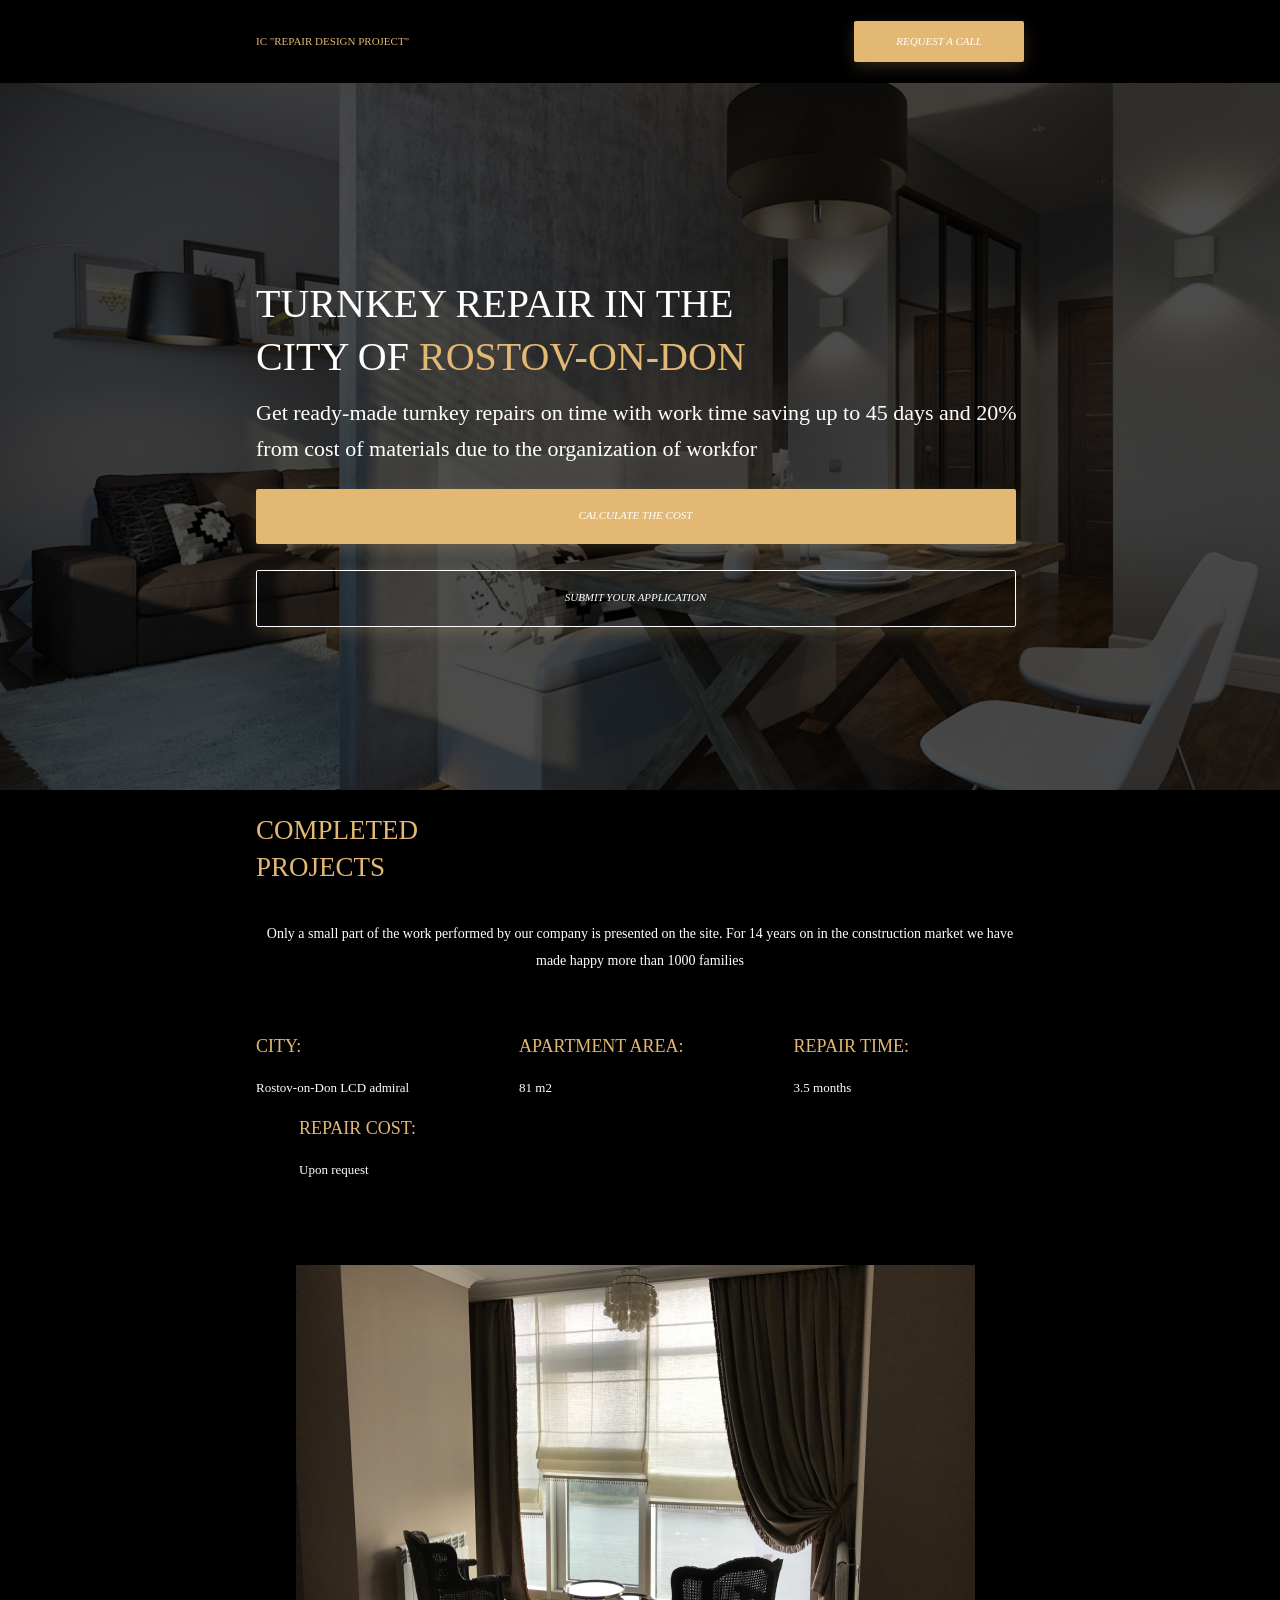
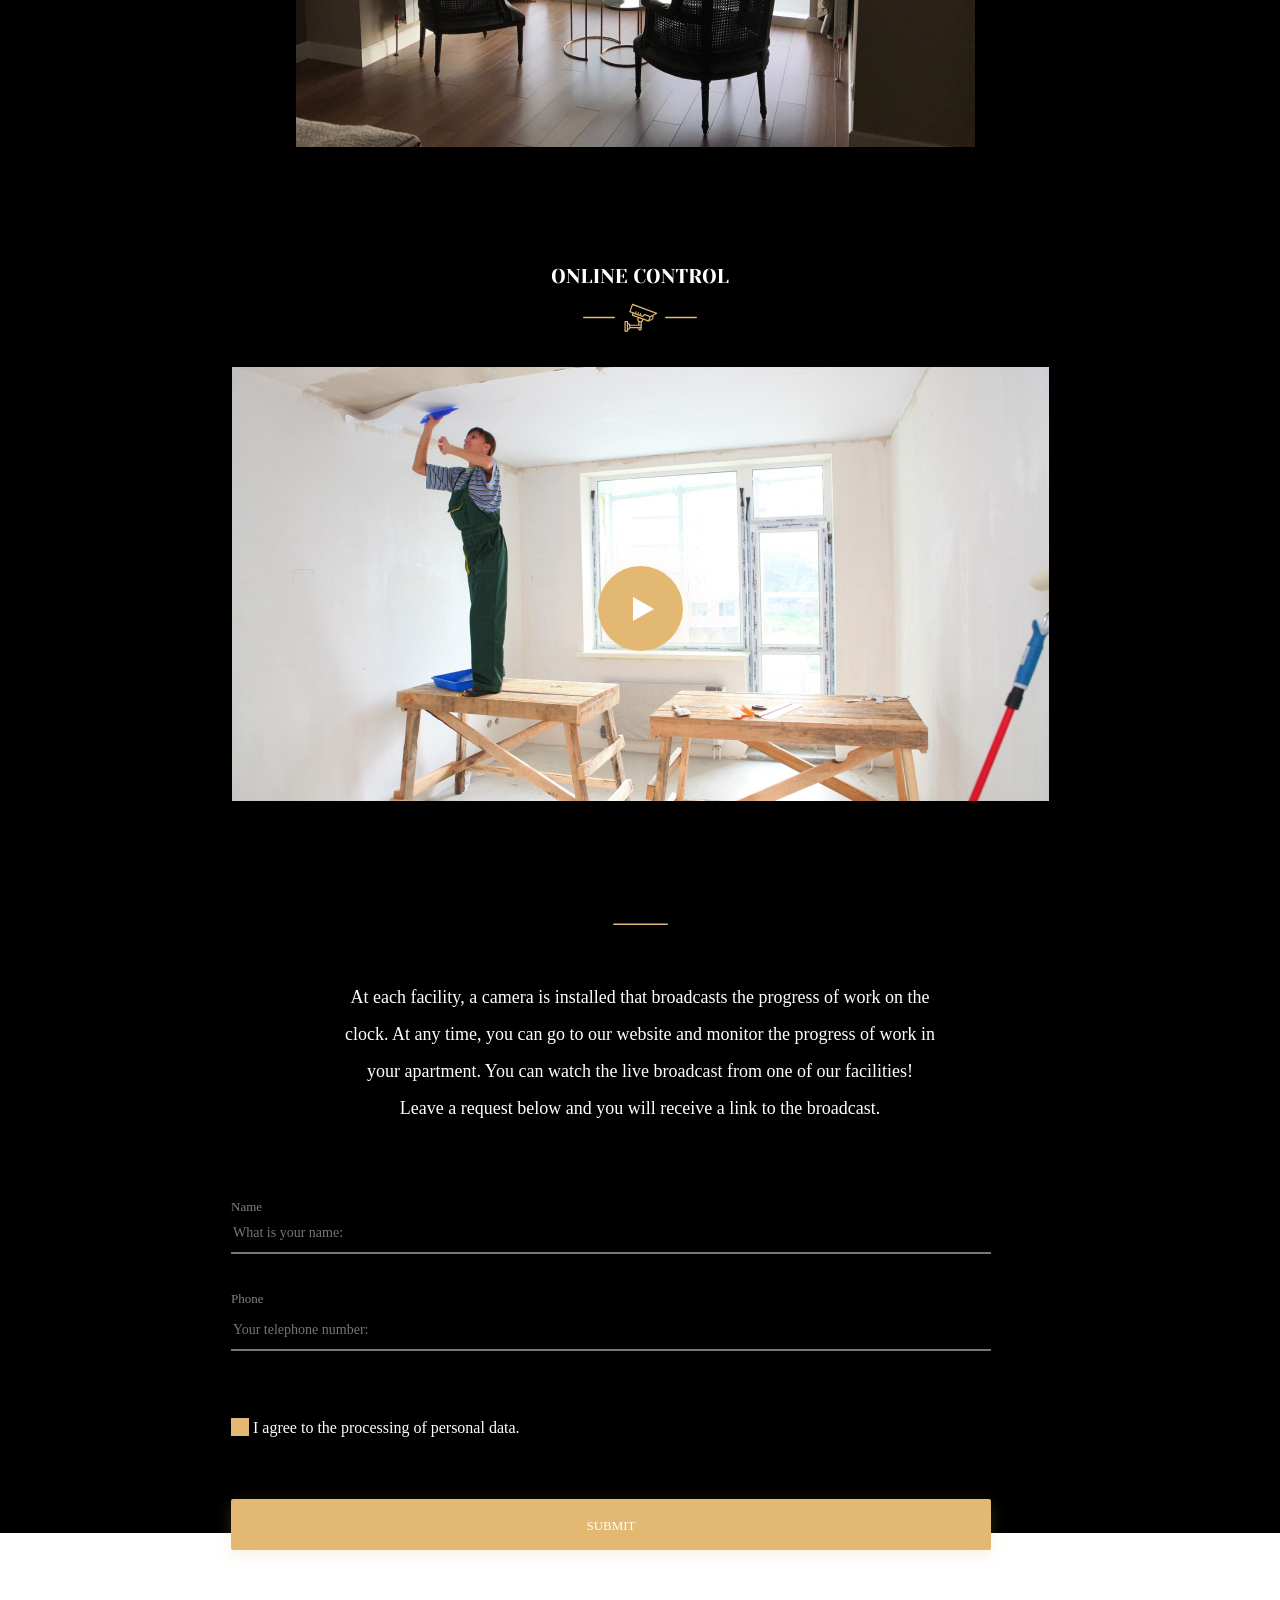
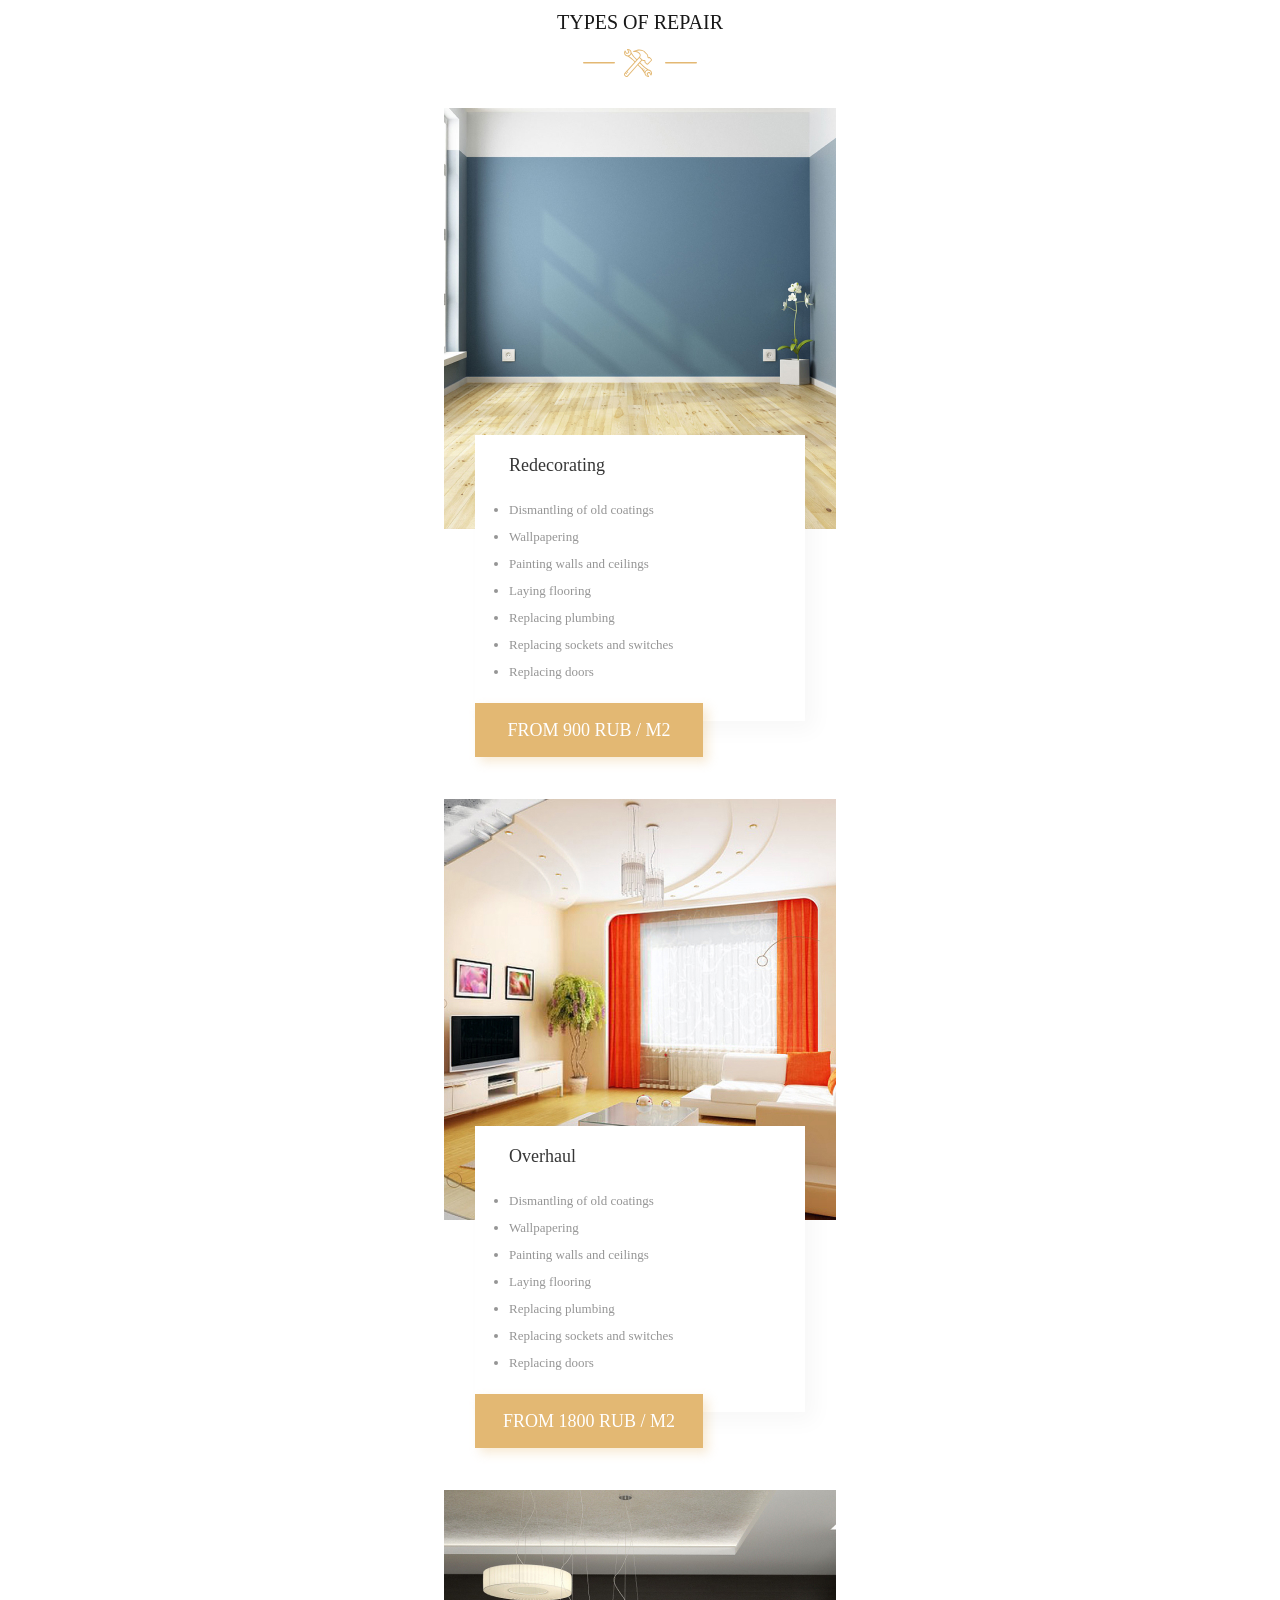
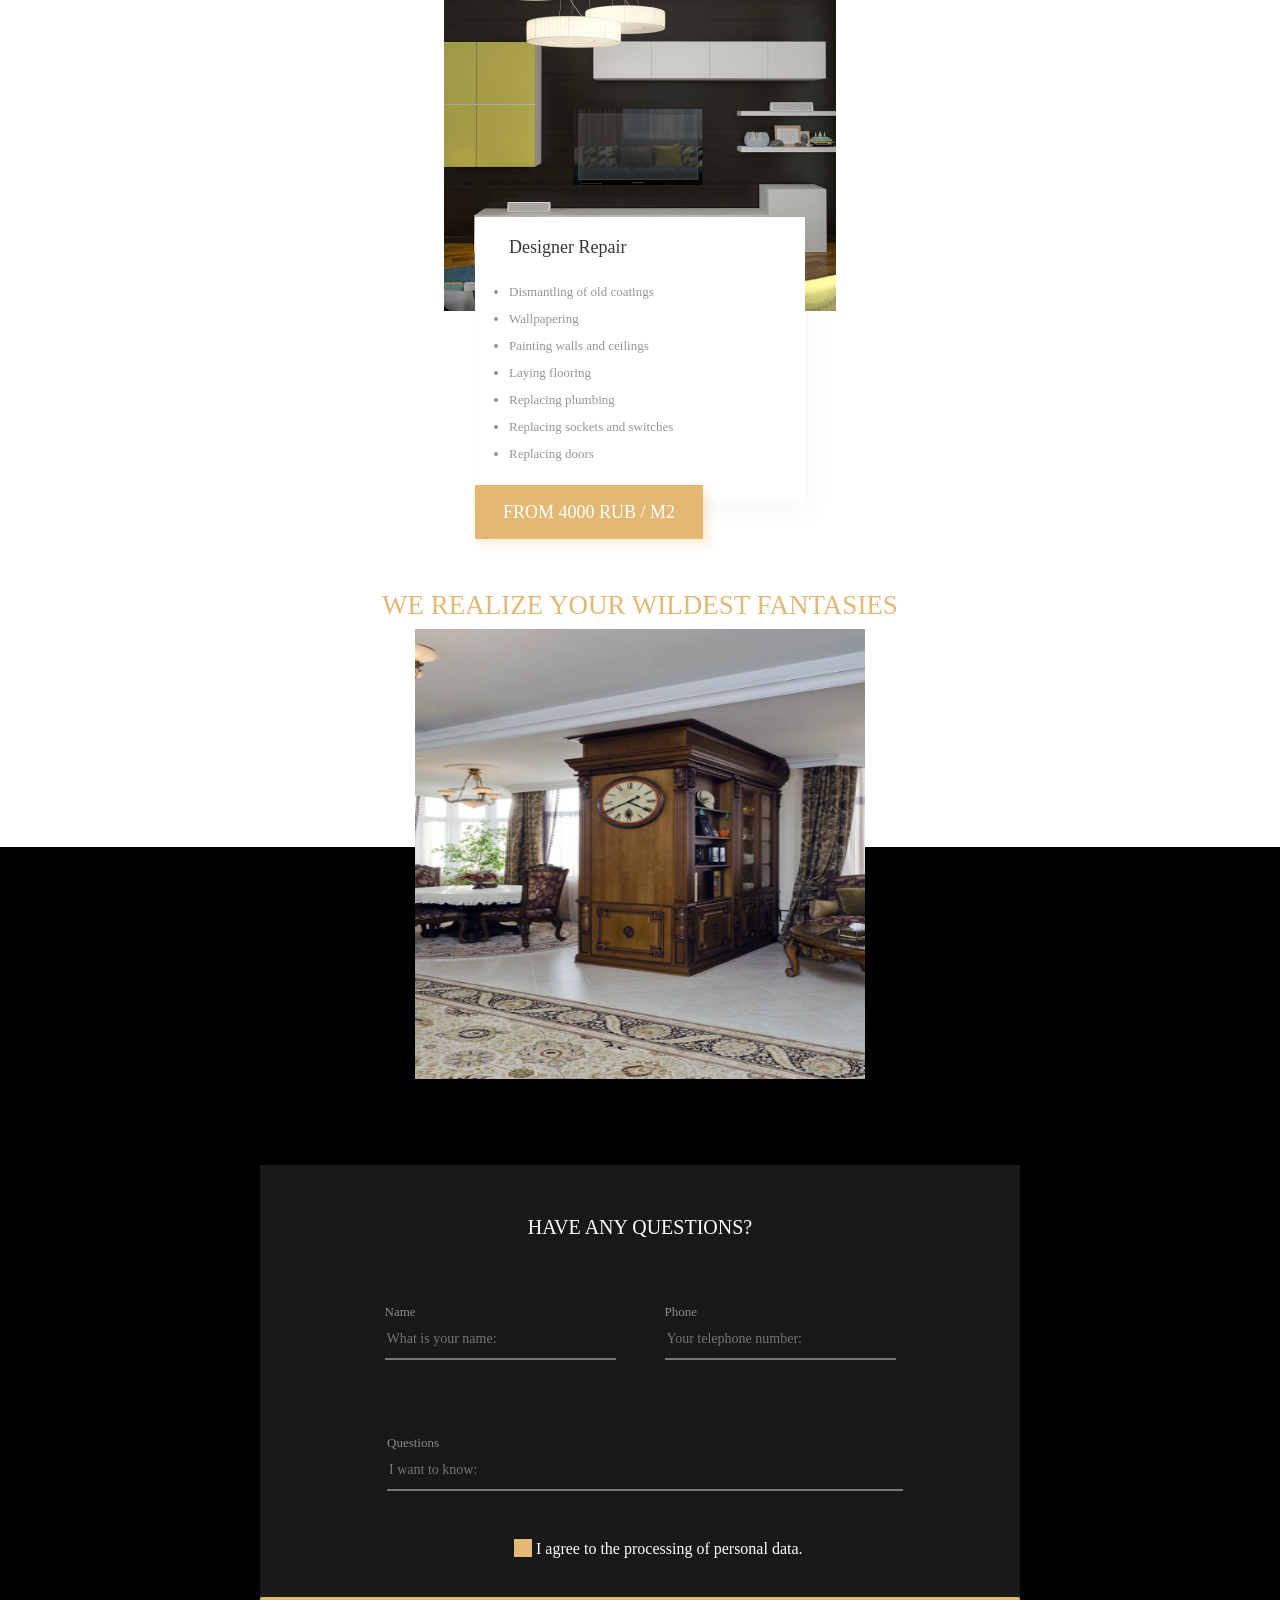
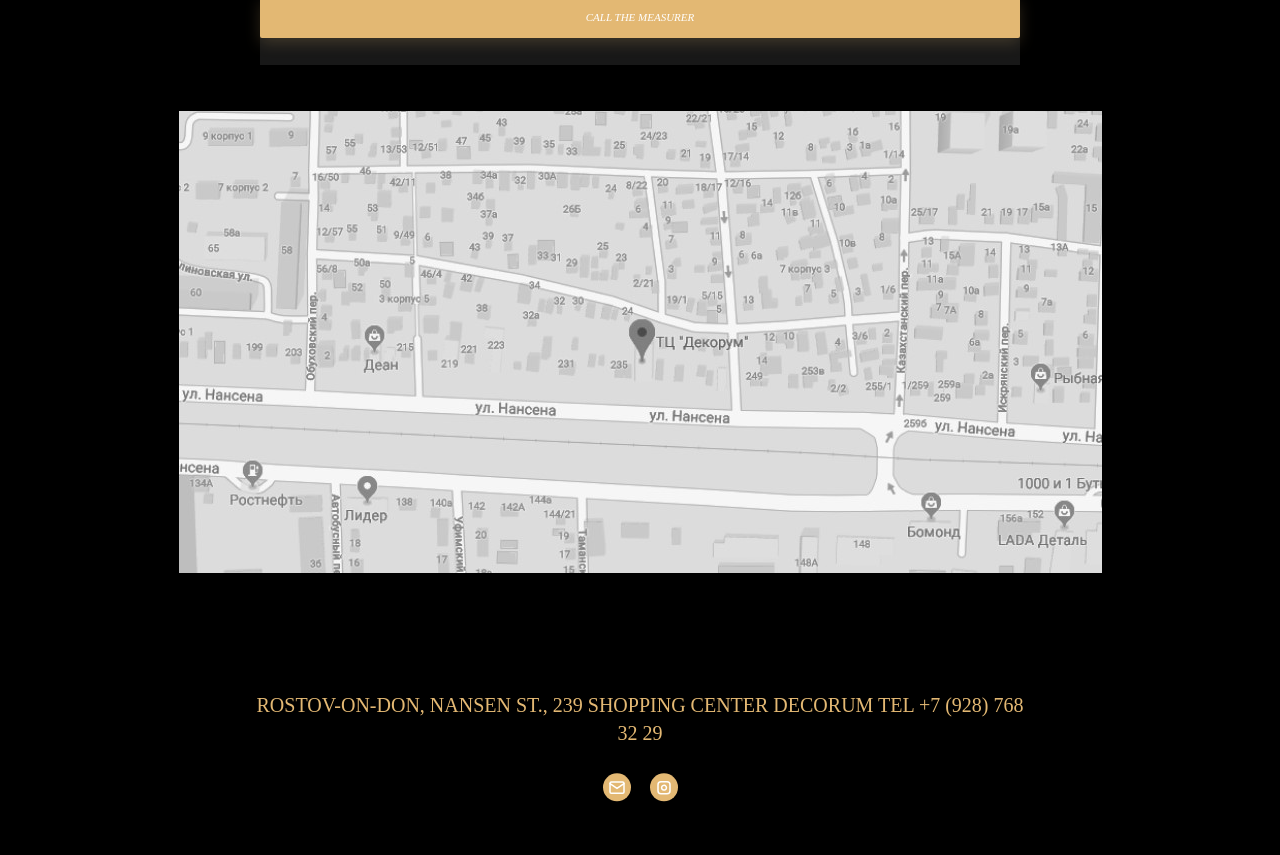
<file: 1. Исправленный вариант (DRY, KISS)/index.html>
<!DOCTYPE html>
<html lang="en">
<head>
    <meta charset="UTF-8">
    <meta http-equiv="X-UA-Compatible" content="IE=edge">
    <meta name="viewport" content="width=device-width, initial-scale=1.0">
    <link rel="stylesheet" href="./css/style.css">
    <title>Repair Design Project</title>
</head>
<body>
    <!--                HEADER                    -->
    <header class="header">
       <div class="container">
            <div class="logo">
                IC "Repair Design Project"
            </div>
            <nav>
                <ul class="navigation_list">
                    <li class="navigation_list_content"><a href="#">HOME</a></li>
                    <li class="navigation_list_content"><a href="#">PROJECTS</a></li>
                    <li class="navigation_list_content"><a href="#">MEASUREMENT</a></li>
                    <li class="navigation_list_content"><a href="#">TEAM</a></li>
                    <li class="navigation_list_content"><a href="#">REVIEWS</a></li>
                    <li class="navigation_list_content"><a href="#">CONTACTS</a></li>
                </ul>
            </nav>
            <div class="number">+7 (928) 768-32-39</div>
            <button class="button navbutton">Request a call</button>
       </div>
    </header>
    <main>
        <!--                STAGE ONE                    -->
        <section class="stage_one">
            <div class="container stage_one-container">
                <h1 class="title">
                    Turnkey Repair in the<br>city of <span class="rostov">Rostov-on-Don</span>
                </h1>
                <p class="text-description">
                        Get ready-made turnkey repairs on time
                        with work time saving up to 45 days and 20% from
                        cost of materials due to the organization of workfor
                </p>
                <div class="buttonwrapper">
                    <button class="button calculate-button">CALCULATE THE COST</button>
                    <button class="button submit-button">SUBMIT YOUR APPLICATION</button>
                </div>
            </div>
            <div class="stage_one-overlay"></div>
        </section>
        <!--                STAGE TWO                    -->
        <section class="stage_two">
            <div class="container stage_two-container">
                <ul class="city_list">
                    <li class="city_list_unit"><a href="#">ROSTOV-ON-DON, ADMIRAL</a></li>
                    <li class="city_list_unit"><a href="#">SOCHI THIEVES</a></li>
                    <li class="city_list_unit"><a href="#">ROSTOV-ON-DON PATRIOTIC</a></li>
                </ul>
                <div class="stage_two-wrapper">
                    <img class="stage_two-image" src="img/secondstage.jpg" alt="Фото не загрузилось">
                    <div class="text_part">
                        <h2 class="subtitle projects-subtitle">
                            COMPLETED<br>PROJECTS
                        </h2>
                        <p class="projects_description">
                            Only a small part of the work performed by our company is presented on the site. 
                            For 14 years on in the construction market we have made happy more than 1000 families
                        </p>
                        <div class="information">
                            <div class="information_unit">
                                <h3 class="information_unit_header">
                                    CITY:
                                </h3>
                                <span class="information_unit_text">
                                    Rostov-on-Don
                                    LCD admiral
                                </span>
                            </div>
                            <div class="information_unit">
                                <h3 class="information_unit_header">
                                    apartment area:
                                </h3>
                                <span class="information_unit_text">
                                    81 m2
                                </span>
                            </div>
                            <div class="information_unit">
                                <h3 class="information_unit_header">
                                    Repair time:
                                </h3>
                                <span class="information_unit_text">
                                    3.5 months
                                </span>
                            </div>
                            <div class="information_unit repairitem">
                                <h3 class="information_unit_header">
                                    Repair Cost:
                                </h3>
                                <span class="information_unit_text">
                                    Upon request
                                </span>
                            </div>
                        </div>
                        <div class="icons">
                            <img class="vectorleft" src="img/vectorleft.svg" alt="">
                            <div class="circleone"></div>
                            <div class="circletwo"></div>
                            <div class="circlethree"></div>
                            <img class="vectorright" src="img/vectorright.svg" alt="">
                        </div>
                    </div>
                </div>
            </div>
        </section>
        <!--                STAGE THREE                    -->
        <section class="stagethree">
            <div class="container stage_three-container">
                <div class="cameraicon">
                    <img src="img/camera.svg" alt="">
                </div>
                <img class="thirdstageimg" src="img/thirdstage.jpg" alt="">
                <div class="imageoverlay"></div>
                <img class="play" src="img/play.svg" alt="">
                <img class="line" src="img/line.svg" alt="">
                <p class="stagethreetext">
                At each facility, a camera is installed that broadcasts the progress of work on the <br> clock. 
                At any time, you can go to our website and monitor the progress of work in <br> your apartment. 
                You can watch the live broadcast from one of our facilities! <br>
                Leave a request below and you will receive a link to the broadcast.
                </p>
                <form class="userninfo" action="index.html" method="post">
                    <div class="namepart">
                        <label class="label namelabel" for="name">Name</label>
                        <input type="text" class="username" id="name" name="Name" placeholder="What is your name:">
                    </div>
                    <div class="telpart">
                        <label class="label phonelabel" for="telephone">Phone</label>
                        <input type="tel" class="telephone" id="telephone" name="telephone" placeholder="Your telephone number:">
                    </div>
                    <button class=" button thirdstagebutton">SUBMIT</button>
                    <label class="check">
                        <input type="checkbox" class="checkbox" >
                        <span class="fake"></span>
                        <span class="text">I agree to the processing of personal data.</span>
                    </label>
                </form>
            </div>
        </section>
        <!--                STAGE FOUR                    -->
        <section class="stagefour">
            <div class="container stage_four-container">
                <div class="headerpart">
                    <h3 class="subtitle stagefoursubtitle">TYPES OF REPAIR</h3>
                    <div class="hammer">
                        <img src="img/stagefouricon.svg" alt="">
                    </div>
                </div>
                <div class="productpart">
                    <div class="product">
                        <img src="img/stagefourfirst.jpg" alt="">
                        <div class="productinfo">
                            <h3 class="productsheader">Redecorating</h3>
                            <ul class="infolist">
                                <li>Dismantling of old coatings</li>
                                <li>Wallpapering</li>
                                <li>Painting walls and ceilings</li>
                                <li>Laying flooring</li>
                                <li>Replacing plumbing</li>
                                <li>Replacing sockets and switches</li>
                                <li>Replacing doors</li>
                            </ul>
                            <div class="price">
                                <h3 class="priceheader">from 900 rub / m2</h3>
                            </div>
                        </div>
                    </div>
                    <div class="product">
                        <img src="img/stagefoursecond.jpg" alt="">
                        <div class="productinfo">
                            <h3 class="productsheader">Overhaul</h3>
                            <ul class="infolist">
                                <li>Dismantling of old coatings</li>
                                <li>Wallpapering</li>
                                <li>Painting walls and ceilings</li>
                                <li>Laying flooring</li>
                                <li>Replacing plumbing</li>
                                <li>Replacing sockets and switches</li>
                                <li>Replacing doors</li>
                            </ul>
                            <div class="price">
                                <h3 class="priceheader">from 1800 rub / m2</h3>
                            </div>
                        </div>
                    </div>
                    <div class="product">
                        <img src="img/stagefourthird.jpg" alt="">
                        <div class="productinfo">
                            <h3 class="productsheader">Designer Repair</h3>
                            <ul class="infolist">
                                <li>Dismantling of old coatings</li>
                                <li>Wallpapering</li>
                                <li>Painting walls and ceilings</li>
                                <li>Laying flooring</li>
                                <li>Replacing plumbing</li>
                                <li>Replacing sockets and switches</li>
                                <li>Replacing doors</li>
                            </ul>
                            <div class="price">
                                <h3 class="priceheader">from 4000 rub / m2</h3>
                            </div>
                        </div>
                    </div>
                </div>
                <div class="formpart">
                    <div class="formholder">
                        <div class="pros">
                            <div class="prosunit"><img src="img/orangecircle.svg" alt=""><span class="prostext text_first">Specialist will arrive for measurements per day
                                contact, or appoint a date convenient for you</span></div>
                            <div class="prosunit"><img src="img/orangecircle.svg" alt=""><span class="prostext">Metering</span></div>
                            <div class="prosunit"><img src="img/orangecircle.svg" alt=""><span class="prostext">Consultation</span></div>
                            <div class="prosunit"><img src="img/orangecircle.svg" alt=""><span class="prostext text_four">Get a cost estimate and the timing of your future repairs</span></div>
                        </div>
                        <form action="index.html" method="post" class="fourstageform">
                            <p class="formheader">Leave a request for free departure of the measurer</p>
                            <div class="username_wrapper">
                                <label for="username" class="stagefourlabel">Name</label>
                                <input type="text" class="usernamesecond" id="username" name="name" placeholder="What is your name:">
                            </div>
                            <div class="tel_wrapper">
                                <label for="userphone" class="stagefourlabel">Phone</label>
                                <input type="tel" class="telephonesecond" id="userphone" name="telephone" placeholder="Your telephone number:">
                            </div>
                            <div class="email_wrapper">
                                <label for="email" class="stagefourlabel">Email</label>
                                <input type="email" class="email" id="email" name="email" placeholder="Your email:">
                            </div>
                            <div class="second_check">
                                <label class="check">
                                    <input type="checkbox" class="checkbox" >
                                    <span class="fake"></span>
                                    <span class="second_text">I agree to the processing of personal data.</span>
                                </label>
                            </div>
                            <button class="button fourthstagebutton">CALL THE MEASURER</button>
                        </form>
                    </div>
                    <div class="pigpic"><img src="img/dollarpig.svg" alt=""></div>
                </div>
            </div>
        </section>
        <!--                STAGE FIVE                    -->
        <section class="stagefive">
            <div class="container stage_five-container">
                <div class="listwrapper">
                    <h3 class="title stagefivetitle">We realize your wildest fantasies</h3>
                    <ul class="fantasylist">
                        <li class="fantasylist_unit">American classic</li>
                        <li class="fantasylist_unit">Empire</li>
                        <li class="fantasylist_unit">Classical</li>
                        <li class="fantasylist_unit">Loft</li>
                        <li class="fantasylist_unit">Minimalism</li>
                        <li class="fantasylist_unit">Provence</li>
                        <li class="fantasylist_unit">Romanticism</li>
                        <li class="fantasylist_unit">Scandinavian style</li>
                        <li class="fantasylist_unit">Mediterranean style</li>
                        <li class="fantasylist_unit">High tech</li>
                        <li class="fantasylist_unit">Eclectism</li>
                    </ul>
                </div>
                <div class="picture_wrapper_first">
                    <img class="fantasypicture" src="img/stagefivefirst.jpg" alt="">
                    <img class="fantasypicturetwo" src="img/stagefivesecond.jpg" alt="">
                </div>  
                <div class="picture_wrapper_second">
                    <img class="fantasypicture" src="img/stagefivethird.jpg" alt="">
                    <img src="img/stagefivefourth.jpg" alt="">
                </div>            
            </div>
            <div class="stage_one-overlay stagesix_overlay"></div>  
        </section>
        <!--                STAGE SIX                    -->
        <section class="stagesix">
            <div class="container stage_six-container">
                <div class="headerpart">
                    <h3 class="subtitle stagefoursubtitle">OUR CLIENTS</h3>
                    <div class="hammer">
                        <img src="img/stagesixicon.svg" alt="">
                    </div>
                </div>
                <div class="stagesixtext_wrapper">
                    <p class="stagesixtext">80% of our customers recommend us to their friends and family.</p>
                </div>
                <div class="feedbackwrapper">
                    <div class="feedback">
                        <div class="feedback_namepart">
                            <img class="person" src="img/personone.jpg" alt="">
                            <h3 class="feedbackname">Fedosova Maria Konstantinovna</h3>
                        </div>
                        <p class="feedback_text">
                            I want to thank the guys for their work. We put your shower part in repair. I am very grateful that I referred to the repair as to my own. 
                            Great thanks I express the project to Georgia for its professionalism and approach.
                            <br>
                            <br>
                            The repair process was turned out in terms, faster than anticipated. 
                            Team mobile and professional. Works performed qualitatively without comments. 
                            Quality satisfied. Prices democratic. I recommend these masters.
                        </p>
                        <div class="feedbackprice">
                            <img src="img/feedbackone.svg" alt="">
                        </div>
                    </div>
                    <div class="feedback">
                        <div class="feedback_namepart">
                            <img class="person" src="img/persontwo.jpg" alt="">
                            <h3 class="feedbackname">Afanasyev Sergey Alexandrovich</h3>
                        </div>
                        <p class="feedback_text">
                            I want to thank the guys for their work. We put your shower part in repair. I am very grateful that I referred to the repair as to my own. 
                            Great thanks I express the project to Georgia for its professionalism and approach.
                            <br>
                            <br>
                            The repair process was turned out in terms, faster than anticipated. 
                            Team mobile and professional. Works performed qualitatively without comments. 
                            Quality satisfied. Prices democratic. I recommend these masters.
                        </p>
                        <div class="feedbackprice">
                            <img src="img/feedbacktwo.svg" alt="">
                        </div>
                    </div>
                    <div class="feedback thirdfeedback">
                        <div class="feedback_namepart">
                            <img class="person" src="img/personthree.jpg" alt="">
                            <h3 class="feedbackname">Kiriev Egor Leonidovich</h3>
                        </div>
                        <p class="feedback_text">
                            I want to thank the guys for their work. We put your shower part in repair. I am very grateful that I referred to the repair as to my own. 
                            Great thanks I express the project to Georgia for its professionalism and approach.
                            <br>
                            <br>
                            The repair process was turned out in terms, faster than anticipated. 
                            Team mobile and professional. Works performed qualitatively without comments. 
                            Quality satisfied. Prices democratic. I recommend these masters.
                        </p>
                        <div class="feedbackprice">
                            <img src="img/feedbackthree.svg" alt="">
                        </div>
                    </div>
                </div>
            </div>
        </section>
        <!--                STAGE SEVEN                    -->
        <section class="stageseven">
            <div class="container stage_seven-container"> 
                <form action="index.html" method="post" class="fourstageform lastform">
                    <p class="formheader lastformheader">HAVE ANY QUESTIONS?</p>
                    <div class="name-and-phone-wrapper">
                        <div class="username_wrapper lastformwrapper">
                            <label for="nameuser" class="stagefourlabel">Name</label>
                            <input type="text" class="usernamesecond" id="nameuser" name="name" placeholder="What is your name:">
                        </div>
                        <div class="tel_wrapper lastformwrappertwo">
                            <label for="phoneuser" class="stagefourlabel">Phone</label>
                            <input type="tel" class="telephonesecond" id="phoneuser" name="telephone" placeholder="Your telephone number:">
                        </div>
                    </div>
                    <div class="email_wrapper lastformwrapperthree">
                        <label for="text" class="stagefourlabel">Questions</label>
                        <input type="text" class="email questionsinput" id="text" name="email" placeholder="I want to know:">
                    </div>
                    <div class="second_check">
                        <label class="check">
                            <input type="checkbox" class="checkbox" >
                            <span class="fake"></span>
                            <span class="second_text">I agree to the processing of personal data.</span>
                        </label>
                    </div>
                    <button class="button lastformbutton">CALL THE MEASURER</button>
                </form>
                <div class="adress">
                    <h3 class="adress_text">Rostov-on-Don, Nansen St., 239 Shopping Center Decorum Tel +7 (928) 768 32 29</h3>
                </div>
                <div class="stageseven_icons">
                    <img class="stageseven_icon" src="img/stagesevenicon.svg" alt="">
                    <img src="img/stagesevenicontwo.svg" alt="">
                </div>
                <img class="map" src="img/map.jpg" alt="">
            </div>
        </section>
        <!--                FOOTER                    -->
        <footer class="footer">
                <div class="container">
                    <div class="logo">
                        IC "Repair Design Project"
                    </div>
                    <nav>
                        <ul class="navigation_list">
                            <li class="navigation_list_content"><a href="#">HOME</a></li>
                            <li class="navigation_list_content"><a href="#">PROJECTS</a></li>
                            <li class="navigation_list_content"><a href="#">MEASUREMENT</a></li>
                            <li class="navigation_list_content"><a href="#">TEAM</a></li>
                            <li class="navigation_list_content"><a href="#">REVIEWS</a></li>
                            <li class="navigation_list_content"><a href="#">CONTACTS</a></li>
                        </ul>
                    </nav>
                    <div class="number">+7 (928) 768-32-39</div>
                    <button class="button">Request a call</button>
               </div>
        </footer>
    </main>
</body>
</html>
</file>
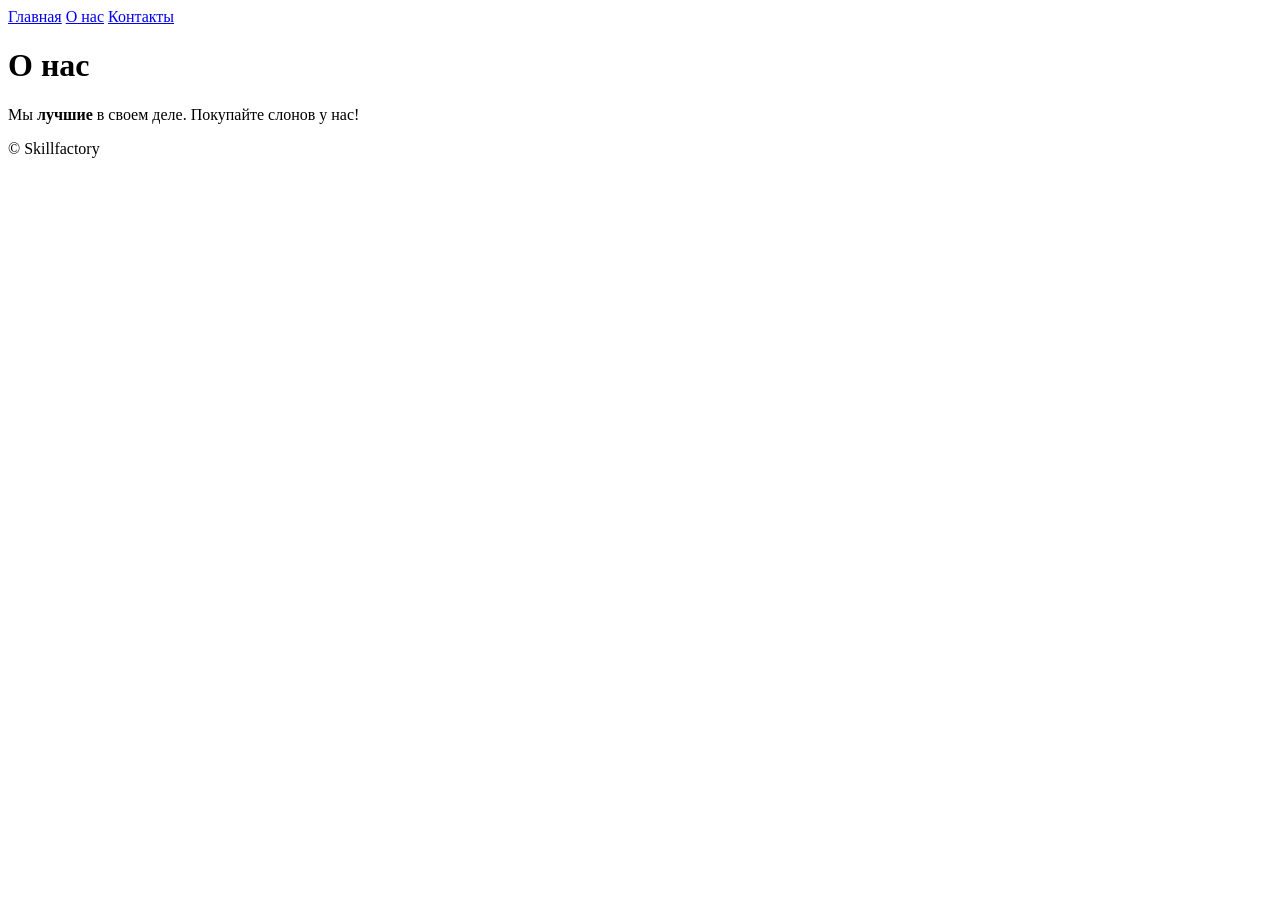
<file: 2. Исправленный вариант (YAGNI)/Pages/about.html>
<!DOCTYPE html>

<html lang="ru">
<head>
    <meta charset="utf-8">
    <title>О нас - Моя первая веб-страница</title>
</head>
<body>
    <header>
        <a href="../index.html">Главная</a>
        <a href="#">О нас</a>
        <a href="contacts.html">Контакты</a>
    </header>
    <main>
        <h1>О нас</h1>
        <p>Мы <strong>лучшие</strong> в своем деле. Покупайте слонов у нас!</p>
    </main>
    <footer>
            <span>&copy;&nbsp;Skillfactory</span>
    </footer>
</body>
</html>
</file>
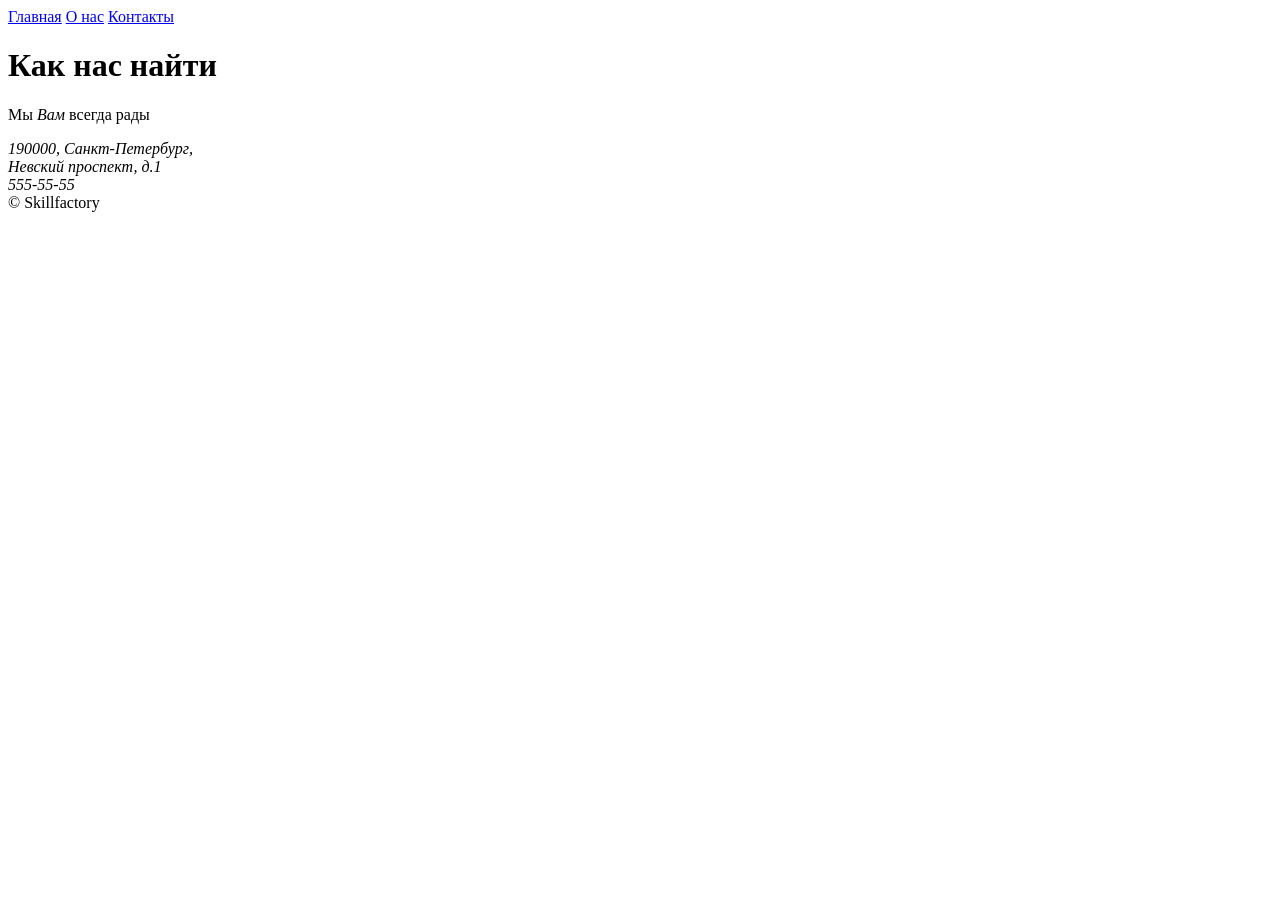
<file: 2. Исправленный вариант (YAGNI)/Pages/contacts.html>
<!DOCTYPE html>
<html lang="ru">
<head>
    <meta charset="utf-8">
    <title>Контакты - Моя первая веб-страница</title>
</head>
<body>
    <header>
        <a href="../index.html">Главная</a>
        <a href="about.html">О нас</a>
        <a href="#">Контакты</a>
    </header>
    <main>
        <h1>Как нас найти</h1>
        <p>Мы <em>Вам</em> всегда рады</p>
        <address>
            190000, Санкт-Петербург,<br>
            Невский проспект, д.1<br>
            555-55-55<br>
        </address>        
    </main>
    <footer>
            <span>&copy;&nbsp;Skillfactory</span>
    </footer>
</body>
</html>
</file>
<file: 1. Исправленный вариант (DRY, KISS)/css/style.css>
body {
    margin: 0;
    font-family: 'Nunito Sans';
}

body * {
    box-sizing: border-box;
}

.button {
    background: #E3B873;
    box-shadow: 0px 5px 15px rgba(227, 184, 115, 0.2);
    border-radius: 2px;
    border: 0px;
    padding: 13px 33px;
    outline: 0;
    font-family: 'Nunito Sans';
    font-style: italic;
    font-weight: 400;
    font-size: 11px;
    line-height: 15px;
    text-align: center;
    text-transform: uppercase;
    color: white;
}

.title {
    margin: 0;
    font-family:'Yeseva One';
    font-style: normal;
    font-weight: 400;
    font-size: 40px;
    line-height: 53px;
    text-transform: uppercase;
    color: #FFFFFF;
}

.subtitle {
    font-family: 'Yeseva One';
    font-size: 20px;
    font-weight: 400;
    line-height: 28px;
    letter-spacing: 0em;
    text-align: center;
}

/*        STAGE ONE          */

.header, .footer {
    background-color: black;
}

.container {
    max-width: 1440px;
    margin: 0 auto;
    display: flex;
    justify-content: space-between;
    height: 83px;
    align-items: center;
}

.navigation_list {
    list-style: none;
    display: flex;
}

.navigation_list_content {
    margin-right: 47px;
}

.navigation_list_content a {
    text-decoration: none;
    font-family: 'Nunito Sans';
    font-style: normal;
    font-weight: 400;
    font-size: 11px;
    line-height: 15px;
    color: white;
}

.logo {
    font-family: 'Nunito Sans';
    font-style: normal;
    font-weight: 400;
    font-size: 11px;
    line-height: 15px;
    text-transform: uppercase;
    color: #E3B873;
}

.number {
    font-family: 'Nunito Sans';
    font-style: normal;
    font-weight: 400;
    font-size: 11px;
    line-height: 15px;
    text-align: center;
    text-decoration-line: underline;
    color: #E3B873;
    margin-left: 22px;
    margin-right: 45px;
}

.stage_one {
    background-image: url(../img/firstpageback.jpg);
    background-size: cover;
    height: 707px;
    padding-top: 194px;
    position: relative;
}

.stage_one-overlay {
    content: '';
    position: absolute;
    top: 0;
    left: 0;
    right: 0;
    bottom: 0;
    background-color: rgba(0, 0, 0, .7);
}

.stage_one-container {
    position: relative;
    z-index: 1;
    flex-wrap: wrap;
    max-width: 1440px;
    justify-content: flex-start;
}

.rostov{
    color: #E3B873;
}

.text-description {
    font-family: 'Nunito Sans';
    font-style: normal;
    font-weight: 400;
    font-size: 22px;
    line-height: 36px;
    color: #FFFFFF;
    margin-top: 12px;
}

.calculate-button {
    padding: 19px 42px 21px 41px;
    margin-right: 20px;
}

.submit-button {
    padding: 19px 23px 21px 22px;
    background: none;
    border: 1px solid #FFFFFF;
}

/*        STAGE TWO          */

.stage_two {
    background-color: black;
}

.stage_two-container {
    position: relative;
    flex-wrap: wrap;
    height: auto;
    justify-content: flex-end;
    max-width: 1440px;
    padding-bottom: 418px;
}

.stage_two-wrapper {
    display: flex;
    justify-content: flex-start;
    margin: 0, auto;
}

.city_list {
    list-style: none;
    display: flex;
    justify-content: flex-end;
}

.city_list_unit {
    margin-right: 60px;

}

.city_list_unit a {
    font-family: 'Yeseva One';
    font-style: normal;
    font-weight: 400;
    font-size: 14px;
    line-height: 19px;
    text-transform: uppercase;
    color: #E3B873;
}

.stage_two-image {
    order: 1;
    width: 679px;
    height: 482px;
}

.projects-subtitle {
    text-align: start;
    margin-bottom: 34px;
    font-style: normal;
    font-size: 27px;
    line-height: 37px;
    text-transform: uppercase;
    color: #E3B873;
}

.projects_description {
    margin: 0;
    font-family: 'Nunito Sans';
    font-style: normal;
    font-weight: 400;
    font-size: 14px;
    line-height: 27px;
    color: #FFFFFF;
    margin-bottom: 42px;
}

.information {
    display: flex;
    flex-wrap: wrap;
}

.information_unit {
    margin-right: 110px;
}

.information_unit_header {
    font-family: 'Yeseva One';
    font-style: normal;
    font-weight: 400;
    font-size: 18px;
    line-height: 25px;
    text-transform: uppercase;
    color: #E3B873;
}

.information_unit_text {
    font-family: 'Nunito Sans';
    font-style: normal;
    font-weight: 400;
    font-size: 13px;
    line-height: 21px;
    color: #FFFFFF;
}

.repairitem {
    margin-left: 43px;
}

.icons {
    display: flex;
    margin-top: 85px;
}

.circleone {
    background-color: #FFFFFF;
    border: 0.1875em solid #FFFFFF;
    border-radius: 50%;
    width: 10px;
    height: 10px;
    margin-right: 18px;
    margin-left: 30px;
}

.circletwo {
    background-color: #FFFFFF;
    border: 0.1875em solid #FFFFFF;
    border-radius: 50%;
    width: 10px;
    height: 10px;
    margin-right: 18px;
}

.circlethree {
    background-color: #FFFFFF;
    border: 0.1875em solid #FFFFFF;
    border-radius: 50%;
    width: 10px;
    height: 10px;
    margin-right: 30px;
}

/*        STAGE THREE          */

.stage_three-container {
    height: auto;
    display: flex;
    flex-direction: column;
    margin-top: -300px;
}

.cameraicon {
    margin-bottom: 31px;
}

.play {
    margin-top: -260px;
}

.line {
    margin-bottom: 35px;
    margin-top: 237px;
}

.stagethreetext {
    font-family: 'Nunito Sans';
    font-style: normal;
    font-weight: 400;
    font-size: 18px;
    line-height: 37px;
    text-align: center;
    color: #363636;
    margin-bottom: 93px;
}

.label {
    font-family: 'Nunito Sans';
    font-style: normal;
    font-weight: 400;
    font-size: 13px;
    line-height: 21px;
    color: rgba(54, 54, 54, 0.5);
}

form {
    display: flex;
    flex-wrap: wrap;
    justify-content: center;
    max-width: 900px;
}

.namepart, .telpart, .tel_wrapper, .email_wrapper, .username_wrapper {
    display: flex;
    align-items: end;
    position: relative;
}

.namepart {
    margin-right: 58px;
}

.telpart {
    margin-right: 49px;
}

.label {
    position: absolute;
    bottom: 38px;
}

.thirdstagebutton, .fourthstagebutton {
    font-style: normal;
    font-size: 13px;
    line-height: 27px;
    width: 213px;
    height: 51px;
}

.username, .telephone {
    font-family: 'Nunito Sans';
    font-style: normal;
    font-weight: 400;
    font-size: 14px;
    line-height: 23px;
    color: #363636;
    border-top: 0px;
    border-left: 0px;
    border-right: 0px;
    width: 231px;
    padding-bottom: 8px;
}

.check {
    margin-top: 39px;
    cursor: pointer;
}

.checkbox{
    display: none;
}

.fake{
    display: inline-flex;
    width: 18px;
    height: 18px;
    background: #E3B873;
    color: #fff;
    justify-content: center;
}

.fake::before{
    content:"\2714";
    opacity: 0;
    transition: .2s;
}

.checkbox:checked + .fake::before{
    opacity: 1;
}

/*        STAGE FOUR          */

.stage_four-container {
    position: relative;
    height: auto;
    justify-content: center;
    max-width: 1440px;
    flex-direction: column;
}

.stagefoursubtitle {
    margin-top: 75px;
    margin-bottom: 13px;
    font-style: normal;
    text-transform: uppercase;
    color: #181818;
}

.hammer {
    margin-bottom: 31px;
    display: flex;
    justify-content: center;
}

.productpart {
    display: flex;
}

.product {
    display: flex;
    flex-direction: column;
}

.productinfo {
    margin-left: 31px;
    background-color: white;
    box-shadow: 10px 10px 20px rgba(0, 0, 0, 0.03);
    margin-top: -94px;
    width: 330px;
    height: 286px;
}

.productsheader {
    padding-left: 34px;
    font-family: 'Yeseva One';
    font-style: normal;
    font-weight: 400;
    font-size: 18px;
    line-height: 25px;
    color: #363636;
}

.infolist {
    font-family: 'Nunito Sans';
    font-style: normal;
    font-weight: 400;
    font-size: 13px;
    line-height: 27px;
    color: #959595;
    padding-left: 34px;
}

.price {
    background: #E3B873;
    box-shadow: 5px 5px 10px rgba(227, 184, 115, 0.3);
    width: 228px;
    height: 54px;
}

.priceheader {
    font-family: 'Yeseva One';
    font-style: normal;
    font-weight: 400;
    font-size: 18px;
    line-height: 25px;
    text-transform: uppercase;
    color: #FFFFFF;
    text-align: center;
    vertical-align: middle;
    line-height: 54px;
}

.formpart {
    margin-top: 124px;
}

.formholder {
    display: flex;
}

.fourstageform {
    display: flex;
    flex-direction: column;
    background-color: #181818;
    width: 506px;
    height: 509px;
    flex-wrap: wrap;
}

.stagefourlabel {
    font-family: 'Nunito Sans';
    font-style: normal;
    font-weight: 400;
    font-size: 13px;
    line-height: 21px;
    color: rgba(255, 255, 255, 0.5);
    position: absolute;
    bottom: 38px;
}

.formheader {
    font-family: 'Nunito Sans';
    font-style: normal;
    font-weight: 400;
    font-size: 18px;
    line-height: 26px;
    text-align: center;
    color: #FFFFFF;
    margin-bottom: 39px;
    margin-left: 124px;
    width: 250px;
}

.usernamesecond, .telephonesecond, .email {
    font-family: 'Nunito Sans';
    font-style: normal;
    font-weight: 400;
    font-size: 14px;
    line-height: 23px;
    color: #FFFFFF;
    border-top: 0px;
    border-left: 0px;
    border-right: 0px;
    width: 231px;
    padding-bottom: 8px;
    background-color: #181818;
}

.tel_wrapper, .email_wrapper, .username_wrapper {
    margin-bottom: 48px;
}

.tel_wrapper, .email_wrapper, .username_wrapper, .second_check {
    padding-left: 49px;
}

.second_text {
    color: #FFFFFF;
}

.second_check {
    margin-bottom: 39px;
    width: 350px;
}

.fourthstagebutton {
    margin-left: 244px;
}

.formholder {
    background-image: url(../img/prosbackground.jpg);
    background-repeat: no-repeat;
    background-position: 0% 50%;
}

.pros {
    display: flex;
    flex-direction: column;
    margin-right: 145px;
}

.prostext {
    font-family: 'Nunito Sans';
    font-style: normal;
    font-weight: 400;
    font-size: 14px;
    line-height: 19px;
    color: #363636;
}

.prosunit {
    margin-bottom: 55px;
    display: flex;
    align-items: center;
}

.pigpic {
    display: flex;
    flex-direction: row-reverse;
    margin-bottom: 242px;
}

/*        STAGE FIVE          */

.stagefive {
    background-image: url(../img/stagefivecover.jpg);
    background-size: cover;
    position: relative;
}

.stage_five-container {
    position: relative;
    z-index: 1;
    height: 864px;
}

.listwrapper {
    margin-right: 77px;
}

.stagefivetitle {
    font-size: 27px;
    line-height: 37px;
    color: #E3B873;
    margin-bottom: 47px;
}

.fantasylist {
    font-family: 'Nunito Sans';
    font-style: normal;
    font-weight: 400;
    font-size: 20px;
    line-height: 38px;
    color: #FFFFFF;
    list-style: none;
    padding: 0;
}

.fantasylist_unit {
    margin-bottom: 25px;
}

.picture_wrapper_first, .picture_wrapper_second {
    max-width: 354px;
}

.picture_wrapper_first {
    margin-top: -42px;
}

.picture_wrapper_second {
    margin-top: -113px;
}

.fantasypicture {
    margin-bottom: 39px;
}

/*        STAGE SIX          */

.stagesix {
    background-image: url(../img/stagesixcover.jpg);
    background-repeat: repeat-x;
    background-position: bottom;
    height: 1107px;
}

.stage_six-container {
    position: relative;
    height: auto;
    justify-content: center;
    max-width: 1440px;
    flex-direction: column;
}

.stagesixheader {
    margin-top: 110px;
}

.stagesixtext {
    margin-top: 0;
    margin-bottom: 39px;
    font-family: 'Nunito Sans';
    font-style: normal;
    font-weight: 400;
    font-size: 18px;
    line-height: 29px;
    text-align: center;
    color: #363636;
}

.feedbackwrapper {
    display: flex;
    justify-content: center;
}

.person {
    border-radius: 100%;
    margin-right: 30px;
}

.feedback {
    display: flex;
    flex-direction: column;
    margin-right: 54px;
    background-color: white;
    box-shadow: 10px 10px 20px rgba(0, 0, 0, 0.03);
    max-width: 376px;
    max-height: 428px;
}

.feedback_namepart {
    display: flex;
    margin-bottom: 39px;
    max-width: 300px;
}

.feedbackname {
    font-family: 'Yeseva One';
    font-style: normal;
    font-weight: 400;
    font-size: 18px;
    line-height: 23px;
    color: #181818;
}

.feedback_text {
    font-family: 'Nunito Sans';
    font-style: normal;
    font-weight: 400;
    font-size: 13px;
    line-height: 180%;
    color: #959595;
}

.feedbackprice {
    display: flex;
    justify-content: flex-start;
    margin-top: 40px;
}

.thirdfeedback {
    margin-right: 0;
}

/*        STAGE SEVEN          */

.stageseven{
    background-image: linear-gradient(180deg, rgb(10, 10, 10) 3.47%, rgba(16, 16, 16, 0.72) 100%), url(../img/stagesevencover.jpg);
    background-size: cover;
}

.stage_seven-container {
    height: auto;
    flex-direction: column;
    justify-content: center;
}

.lastform {
    width: 883px;
    height: 500px;
    align-items: center;
    margin-top: -250px;
}

.name-and-phone-wrapper {
    display: flex;
    margin-top: 46px;
    margin-bottom: 49px;
}

.questionsinput {
    width: 516px;
}

.lastformheader {
    margin-left: 0;
    font-family: 'Yeseva One';
    font-style: normal;
    font-weight: 400;
    font-size: 20px;
    line-height: 28px;
    text-align: center;
    text-transform: uppercase;
    color: #FFFFFF;
}

.lastformbutton {
    margin-left: 0;
}

.lastformwrapper {
    padding: 0px;
}

.lastformwrapperthree {
    padding-left: 10px;
}

.adress_text {
    font-family: 'Yeseva One';
    font-style: normal;
    font-weight: 400;
    font-size: 20px;
    line-height: 28px;
    text-align: center;
    text-transform: uppercase;
    color: #E3B873;
    margin: 52px 0 26px 0;
}

.stageseven_icons {
    margin-bottom: 49px;
}

.stageseven_icon {
    margin-right: 15px;
}

.map {
    margin-bottom: 66px;
}

/*        MEDIA          */

@media  screen and (max-width: 1300px) {
    /* STAGE ONE */
    .container {
        max-width: 768px;
    }

    .navigation_list, .number, .city_list, .vectorleft, .circleone, .circletwo, .circlethree, .vectorright {
        display: none;
    }

    .buttonwrapper {
        display: flex;
        flex-direction: column;
    }

    .button {
        width: 760px;
    }

    .navbutton {
        width: 170px;
    }

    .calculate-button {
        margin-bottom: 26px;
    }
    /* STAGE TWO */
    .stage_two-wrapper {
        flex-direction: column;
        justify-content: center;
    }

    .stage_two-image {
        margin-left: 40px;
    }

    .projects, .projects_description {
        text-align: center;
    }
    /* STAGE THREE */
    .stagethree {
        background-color: black;
    }

    .stagethreetext {
        color: white;
    }
    
    .userninfo {
        flex-direction: column;
    }

    .label {
        color: rgba(255, 255, 255, 0.5);
    }

    input {
        background-color: black;
    }

    .username {
        margin-bottom: 63px;
        width: 760px;
    }

    .namelabel {
        bottom: 100px;
    }

    .telephone {
        margin-bottom: 28px;
        width: 760px;
    }

    .phonelabel {
        bottom: 70px;
    }

    .thirdstagebutton {
        order: 4;
        margin-top: 62px;
    }

    .text {
        color: white;
    }

    .stage_three-container {
        max-height: 1268px;
    }
    /* STAGE FOUR */

    .stage_four-container {
        padding-bottom: 266px;
    }
    
    .productpart {
        flex-direction: column;
    }

    .product {
        margin-bottom: 78px;
    }

    .formpart {
        display: none;
    }
    /* STAGE FIVE */

    .fantasylist {
        display: none;
    }

    .stagefive {
        background-image: none;
        background-color:black;
    }

    .stage_five-container {
        flex-direction: column;
        max-height: 318px;
    }

    .picture_wrapper_second {
        display: none;
    }

    .listwrapper {
        margin-top: -260px;
        margin-right: 0;
    }

    .fantasypicturetwo {
        display: none;
    }

    .picture_wrapper_first {
        max-width: 760px;
        margin-bottom: 52px;
    }

    .fantasypicture {
        width: 450px;
        height: 450px;
    }


    .stagesix_overlay {
        display: none;
    }
    /* STAGE SIX */
    .stagesix {
        display: none;
    }
    /* STAGE SEVEN */

    .stageseven {
        background-image: none;
        background-color: black;
    }

    .lastform {
        margin-top: 0;
        width: 760px;
    }

    footer {
        display: none;
    }

    .map {
        order: 1;
        margin-top: 46px;
    }

    .adress {
        order: 3;
    }

    .stageseven_icons {
        order: 4;
    }
}
</file>
